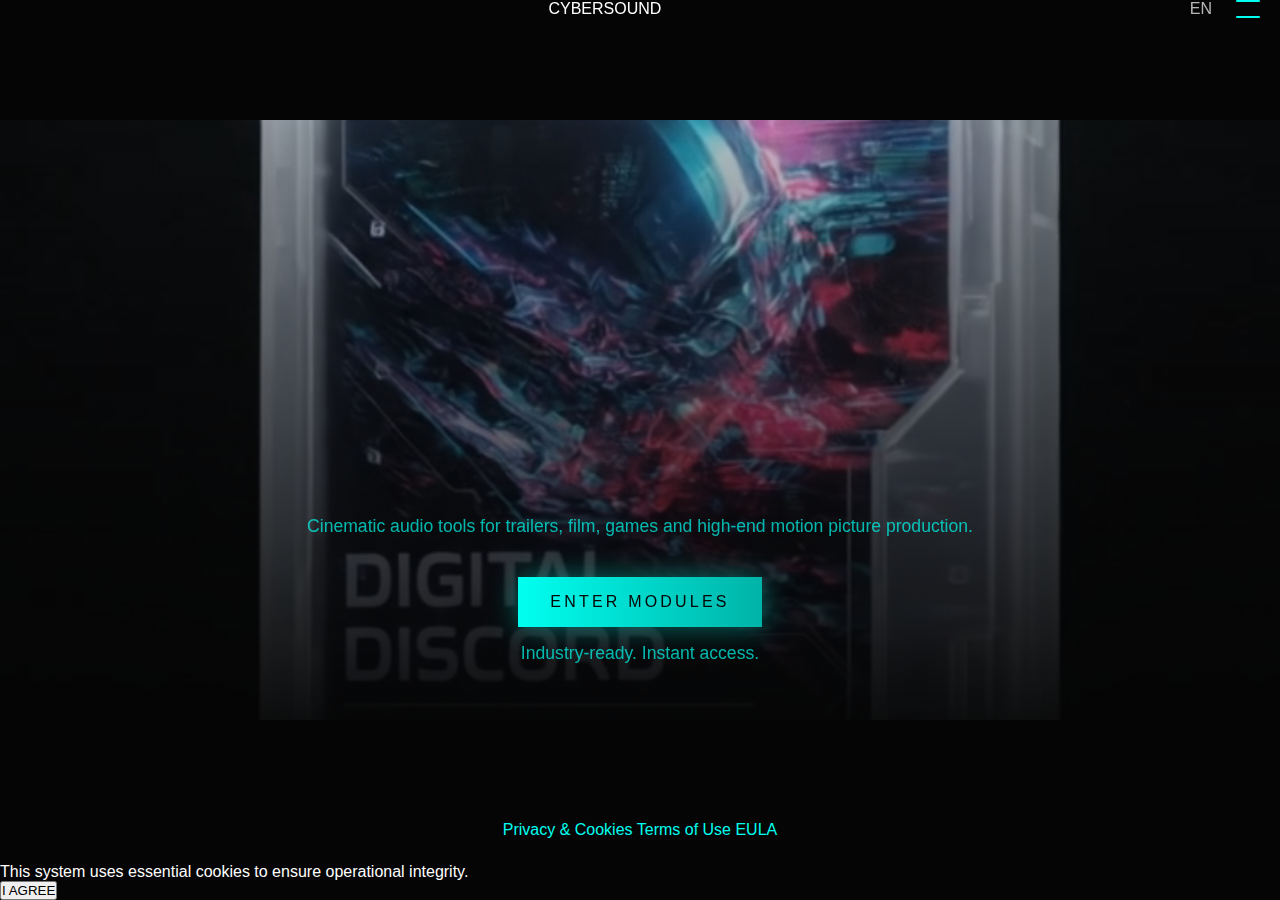
<file: index.html>
<!DOCTYPE html>
<html lang="en">
<head>
  <meta charset="UTF-8" />
  <meta name="viewport" content="width=device-width, initial-scale=1.0" />

  <title>ENMODE AUDIO – Cinematic Audio Tools for Film, Games & Trailers</title>
  <meta name="description" content="Cinematic audio tools for trailers, film, games and high-end motion picture production. Industry-ready. Instant access.">

  <!-- Canonical -->
  <link rel="canonical" href="https://enmodeaudio.com/">

  <!-- Favicon -->
  <link rel="apple-touch-icon" sizes="180x180" href="/apple-touch-icon.png">
  <link rel="icon" type="image/png" sizes="32x32" href="/favicon-32x32.png">
  <link rel="icon" type="image/png" sizes="16x16" href="/favicon-16x16.png">
  <link rel="manifest" href="/site.webmanifest">

  <!-- Open Graph -->
  <meta property="og:type" content="website">
  <meta property="og:url" content="https://enmodeaudio.com/">
  <meta property="og:title" content="ENMODE AUDIO – Cinematic Audio Tools">
  <meta property="og:description" content="Cinematic audio tools for trailers, film, games and high-end motion picture production.">
  <meta property="og:image" content="https://enmodeaudio.com/og-image.png">

  <!-- Twitter Card -->
  <meta name="twitter:card" content="summary_large_image">
  <meta name="twitter:title" content="ENMODE – Cinematic Audio Tools">
  <meta name="twitter:description" content="Cinematic audio tools for trailers, film, games and high-end motion picture production.">
  <meta name="twitter:image" content="https://enmodeaudio.com/og-image.png">

  <!-- Styles & Fonts -->
  <link rel="stylesheet" href="styles.css" />
  <link rel="preconnect" href="https://fonts.googleapis.com">
  <link rel="preconnect" href="https://fonts.gstatic.com" crossorigin>
  <link href="https://fonts.googleapis.com/css2?family=Inter:wght@300;400;500&display=swap" rel="stylesheet">
</head>
<body>

<div id="header"></div>

<main>

  <!-- HERO / MANIFESTO -->
  <section class="home-hero">
    <video src="prodotti/prodotto1.mp4" autoplay muted loop playsinline></video>
    <div class="hero-overlay"></div>

    <div class="hero-content">

      <p class="hero-main">
        Cinematic audio tools for trailers, film, games and high-end motion picture production.
      </p>

      <a href="/modules.html" class="hero-btn">
        ENTER MODULES
      </a>

      <p class="hero-micro">
        Industry-ready. Instant access.
      </p>
    </div>
  </section>

</main>

<div id="footer"></div>

<div class="page-overlay"></div>

<script src="script.js"></script>
<div id="cookie-banner" class="cookie-banner">
  <p>
    This system uses essential cookies to ensure operational integrity.
  </p>
  <button id="cookie-accept">I AGREE</button>
</div>
</body>
</html>
</file>
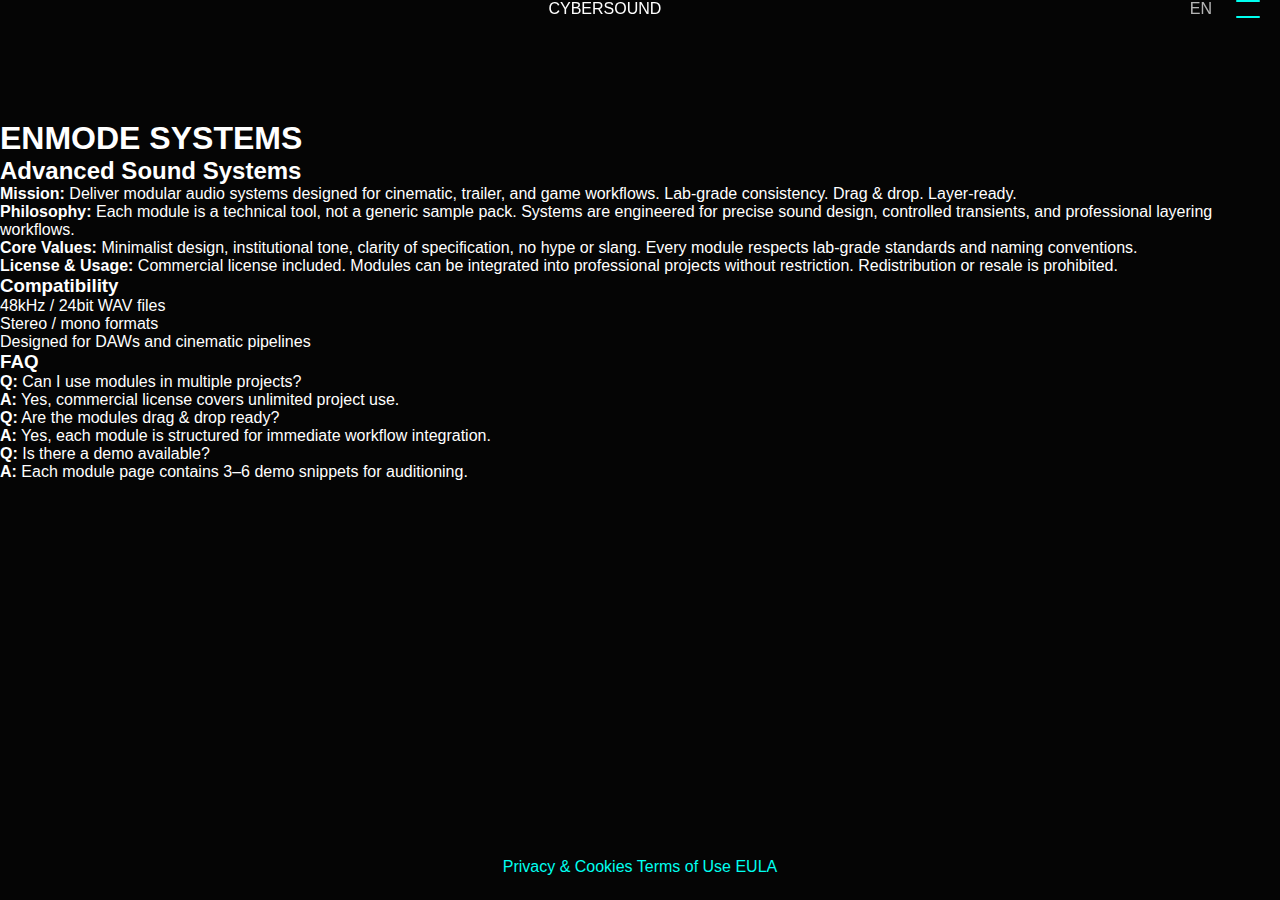
<file: about.html>
<!DOCTYPE html>
<html lang="en">
<head>
  <meta charset="UTF-8" />
  <meta name="viewport" content="width=device-width, initial-scale=1.0" />
  <title>About ENMODE SYSTEMS</title>

  <link rel="stylesheet" href="styles.css" />
</head>
<body>

<div id="header"></div>

<main class="about-page">
  <section class="dossier-hero">
    <h1>ENMODE SYSTEMS</h1>
    <h2>Advanced Sound Systems</h2>
  </section>

  <section class="dossier-content">
    <p><strong>Mission:</strong> Deliver modular audio systems designed for cinematic, trailer, and game workflows. Lab-grade consistency. Drag & drop. Layer-ready.</p>

    <p><strong>Philosophy:</strong> Each module is a technical tool, not a generic sample pack. Systems are engineered for precise sound design, controlled transients, and professional layering workflows.</p>

    <p><strong>Core Values:</strong> Minimalist design, institutional tone, clarity of specification, no hype or slang. Every module respects lab-grade standards and naming conventions.</p>

    <p><strong>License & Usage:</strong> Commercial license included. Modules can be integrated into professional projects without restriction. Redistribution or resale is prohibited.</p>

    <h3>Compatibility</h3>
    <ul>
      <li>48kHz / 24bit WAV files</li>
      <li>Stereo / mono formats</li>
      <li>Designed for DAWs and cinematic pipelines</li>
    </ul>

    <h3>FAQ</h3>
    <ul>
      <li><strong>Q:</strong> Can I use modules in multiple projects? <br><strong>A:</strong> Yes, commercial license covers unlimited project use.</li>
      <li><strong>Q:</strong> Are the modules drag & drop ready? <br><strong>A:</strong> Yes, each module is structured for immediate workflow integration.</li>
      <li><strong>Q:</strong> Is there a demo available? <br><strong>A:</strong> Each module page contains 3–6 demo snippets for auditioning.</li>
    </ul>
  </section>
</main>

<div id="footer"></div>

<div class="page-overlay"></div>

<script src="script.js"></script>
</body>
</html>
</file>
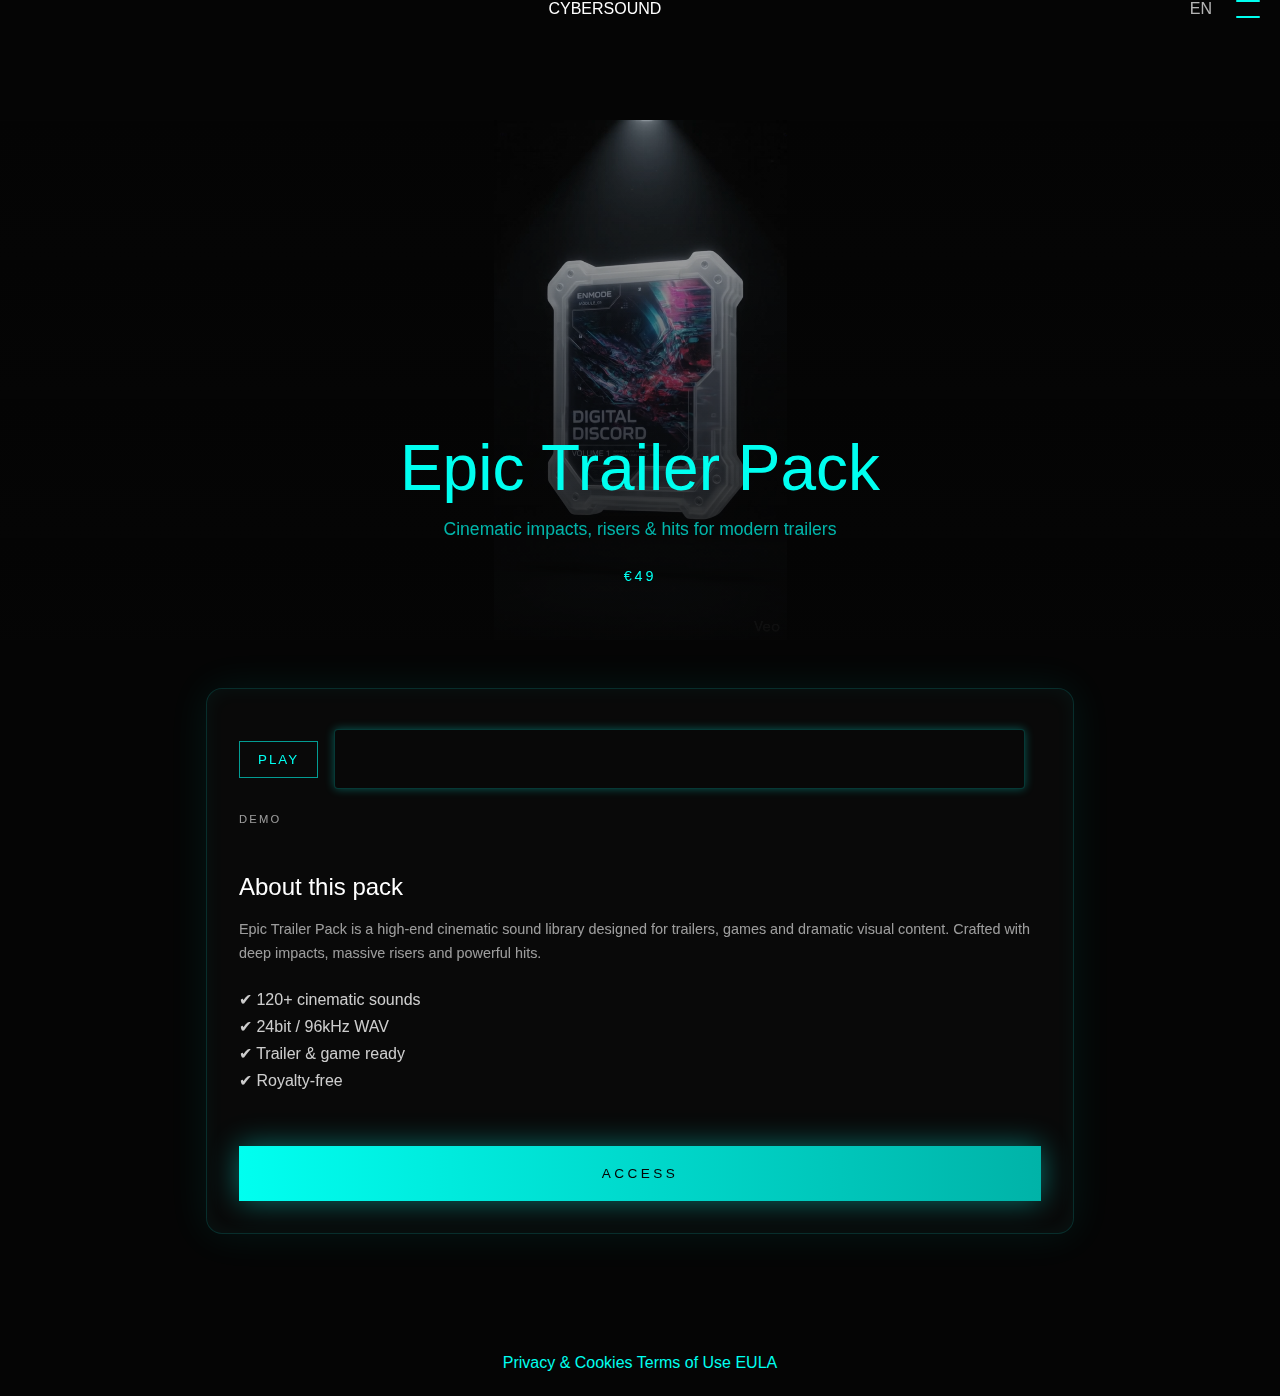
<file: module-001-digital-discord.html>
<!DOCTYPE html>
<html lang="en">
<head>
  <meta charset="UTF-8" />
  <title>Epic Trailer Pack – CYBERSOUND</title>
  <meta name="viewport" content="width=device-width, initial-scale=1.0" />

  <link rel="stylesheet" href="styles.css" />
</head>
<body>

<div id="header"></div>

<main class="product-page">

  <!-- HERO -->
  <section class="product-hero">
    <video src="prodotti/prodotto1.mp4" autoplay muted loop playsinline></video>
    <div class="hero-overlay"></div>

    <div class="hero-content">
      <h1>Epic Trailer Pack</h1>
      <p>Cinematic impacts, risers &amp; hits for modern trailers</p>
      <span class="price">€49</span>
    </div>
  </section>

  <!-- CONTENT -->
  <section class="product-content">
    <div class="product-card">

<!-- AUDIO PLAYER PRO -->
<div class="audio-player-pro">
  <button id="playBtn">PLAY</button>

  <!-- CANVAS PER FORMA D'ONDA -->
  <canvas id="waveform"></canvas>

  <div class="progress-container">
    <div class="progress-bar" id="progress"></div>
  </div>

  <span class="time">DEMO</span>

  <audio id="audio" src="audio/audio1.mp3"></audio>
</div>

      <!-- DESCRIPTION -->
      <div class="product-description">
        <h2>About this pack</h2>
        <p>
          Epic Trailer Pack is a high-end cinematic sound library designed for
          trailers, games and dramatic visual content. Crafted with deep impacts,
          massive risers and powerful hits.
        </p>

        <ul class="features">
          <li>✔ 120+ cinematic sounds</li>
          <li>✔ 24bit / 96kHz WAV</li>
          <li>✔ Trailer &amp; game ready</li>
          <li>✔ Royalty-free</li>
        </ul>
      </div>

      <!-- BUY BUTTON -->
      <button class="buy-btn">ACCESS</button>

    </div>
  </section>

</main>

<div id="footer"></div>

<script src="script.js"></script>
</body>
</html>
</file>
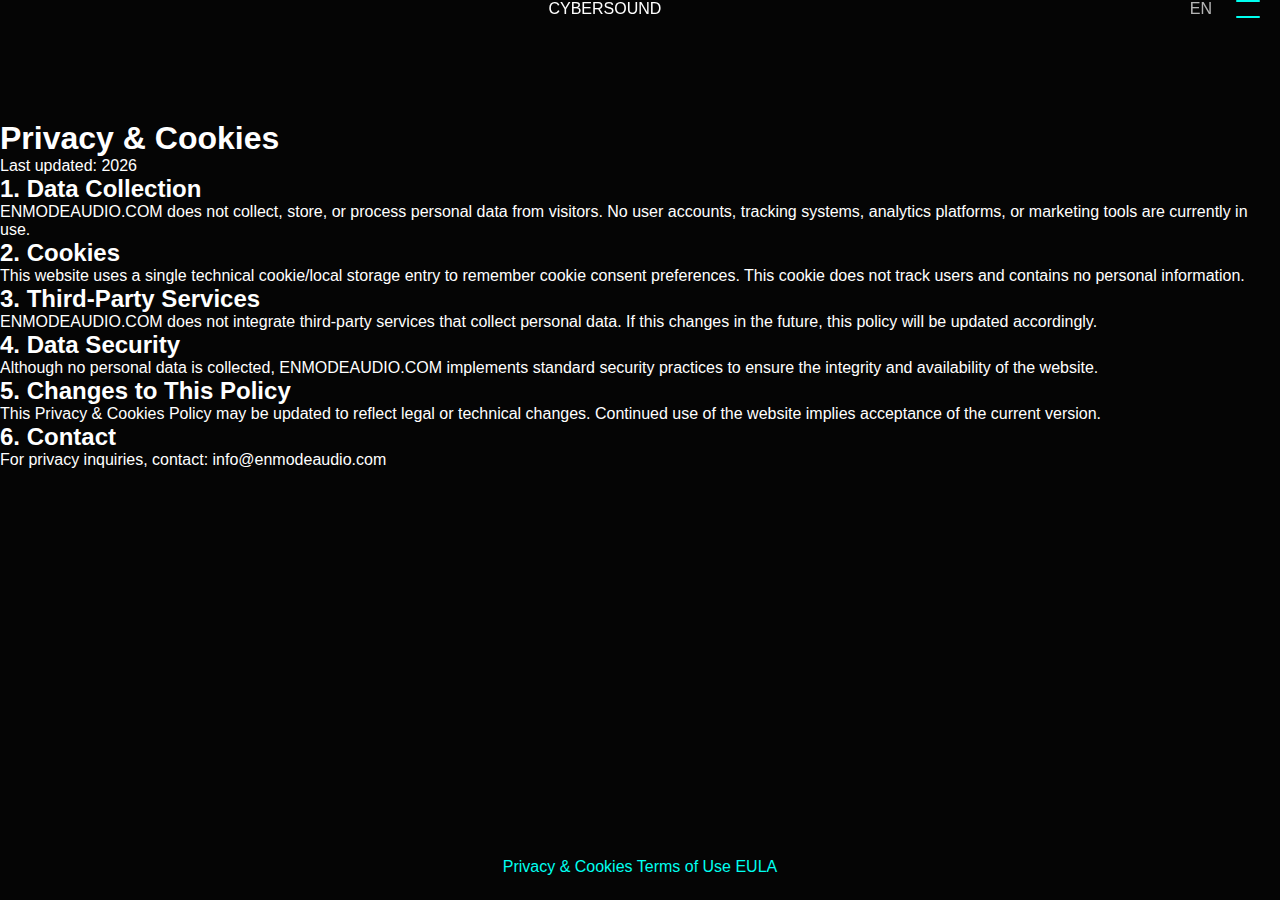
<file: privacy.html>
<!DOCTYPE html>
<html lang="en">
<head>
  <meta charset="UTF-8" />
  <meta name="viewport" content="width=device-width, initial-scale=1.0"/>
  <title>Privacy & Cookies — ENMODE AUDIO</title>
  <link rel="stylesheet" href="styles.css"/>
</head>
<body>

<div id="header"></div>

<main class="legal-page">
  <h1>Privacy & Cookies</h1>

  <p>Last updated: 2026</p>

  <h2>1. Data Collection</h2>
  <p>
    ENMODEAUDIO.COM does not collect, store, or process personal data from visitors.
    No user accounts, tracking systems, analytics platforms, or marketing tools are currently in use.
  </p>

  <h2>2. Cookies</h2>
  <p>
    This website uses a single technical cookie/local storage entry to remember cookie consent preferences.
    This cookie does not track users and contains no personal information.
  </p>

  <h2>3. Third-Party Services</h2>
  <p>
    ENMODEAUDIO.COM does not integrate third-party services that collect personal data.
    If this changes in the future, this policy will be updated accordingly.
  </p>

  <h2>4. Data Security</h2>
  <p>
    Although no personal data is collected, ENMODEAUDIO.COM implements standard security practices
    to ensure the integrity and availability of the website.
  </p>

  <h2>5. Changes to This Policy</h2>
  <p>
    This Privacy & Cookies Policy may be updated to reflect legal or technical changes.
    Continued use of the website implies acceptance of the current version.
  </p>

  <h2>6. Contact</h2>
  <p>
    For privacy inquiries, contact: info@enmodeaudio.com
  </p>
</main>

<div id="footer"></div>

<script src="script.js"></script>
</body>
</html>
</file>
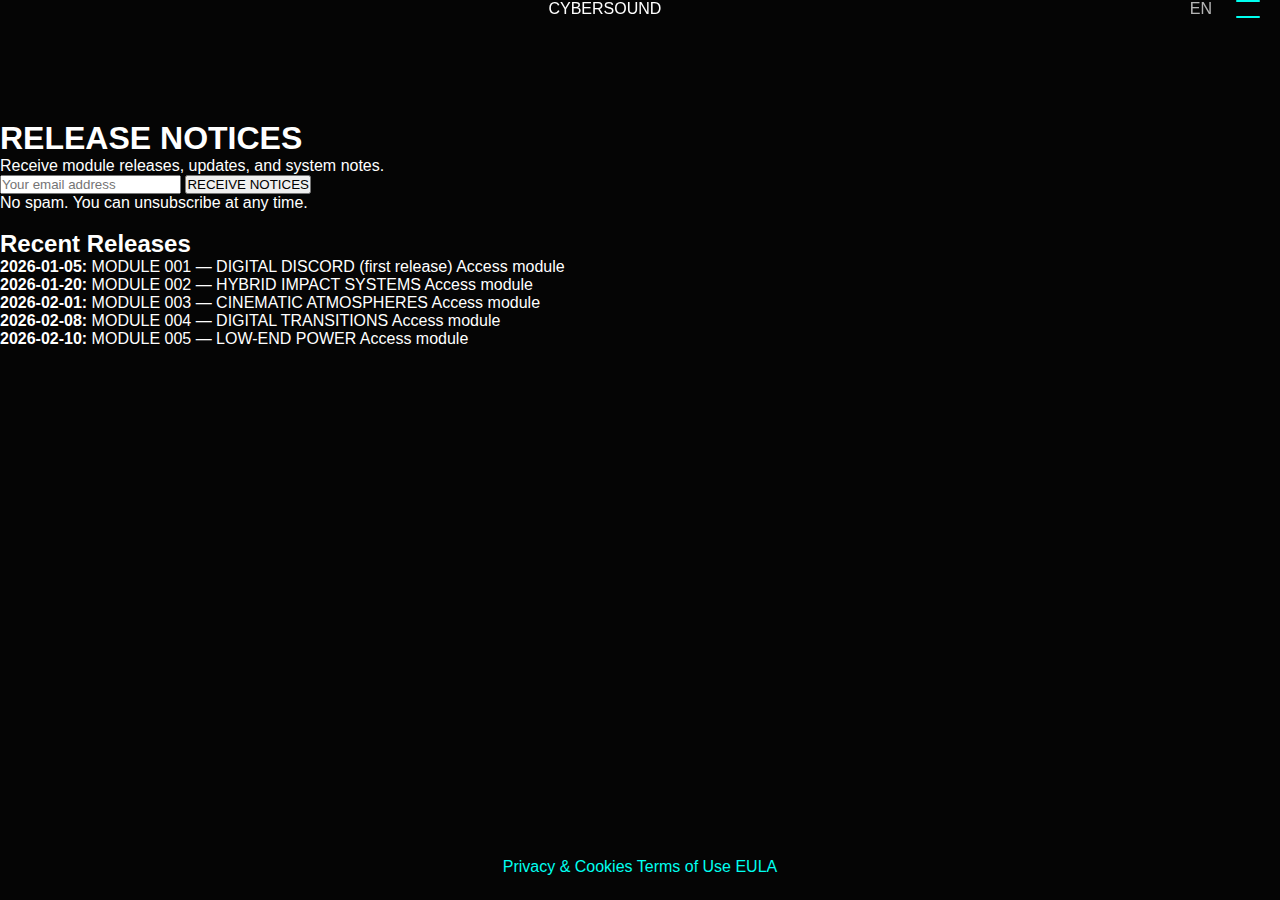
<file: release-notices.html>
<!DOCTYPE html>
<html lang="en">
<head>
  <meta charset="UTF-8" />
  <meta name="viewport" content="width=device-width, initial-scale=1.0" />
  <title>RELEASE NOTICES – ENMODE SYSTEMS</title>

  <link rel="stylesheet" href="styles.css" />
</head>
<body>

<div id="header"></div>

<main class="notices-page">
  <section class="notices-hero">
    <h1>RELEASE NOTICES</h1>
    <p>Receive module releases, updates, and system notes.</p>
  </section>

  <section class="notices-signup">
    <form id="noticesForm">
      <input type="email" placeholder="Your email address" required />
      <button type="submit">RECEIVE NOTICES</button>
    </form>
    <p class="privacy-note">No spam. You can unsubscribe at any time.</p>
  </section>

  <section class="notices-archive"><br>
    <h2>Recent Releases</h2>
    <ul>
      <li><strong>2026-01-05:</strong> MODULE 001 — DIGITAL DISCORD (first release) <a href="modules.html#module-001">Access module</a></li>
      <li><strong>2026-01-20:</strong> MODULE 002 — HYBRID IMPACT SYSTEMS <a href="modules.html#module-002">Access module</a></li>
      <li><strong>2026-02-01:</strong> MODULE 003 — CINEMATIC ATMOSPHERES <a href="modules.html#module-003">Access module</a></li>
      <li><strong>2026-02-08:</strong> MODULE 004 — DIGITAL TRANSITIONS <a href="modules.html#module-004">Access module</a></li>
      <li><strong>2026-02-10:</strong> MODULE 005 — LOW-END POWER <a href="modules.html#module-005">Access module</a></li>
    </ul>
  </section>
</main>

<div id="footer"></div>

<div class="page-overlay"></div>

<script src="script.js"></script>
</body>
</html>
</file>
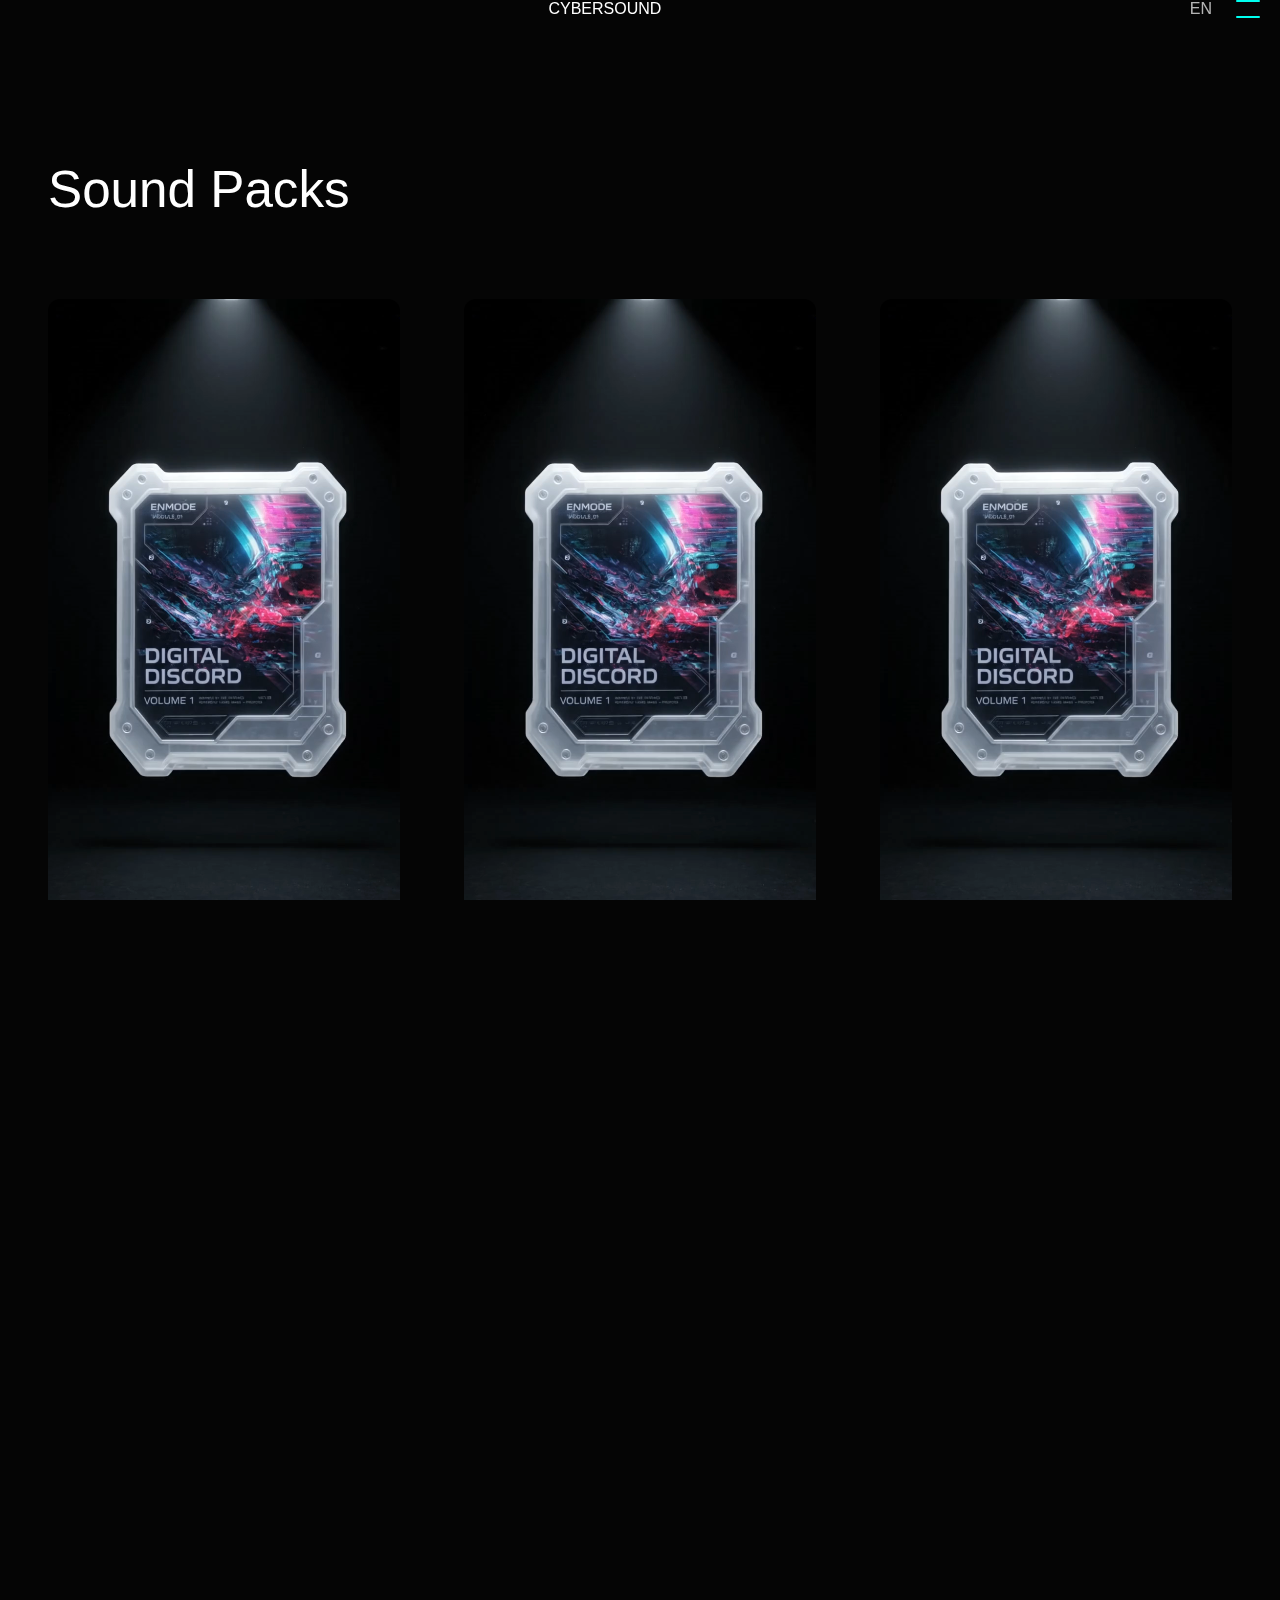
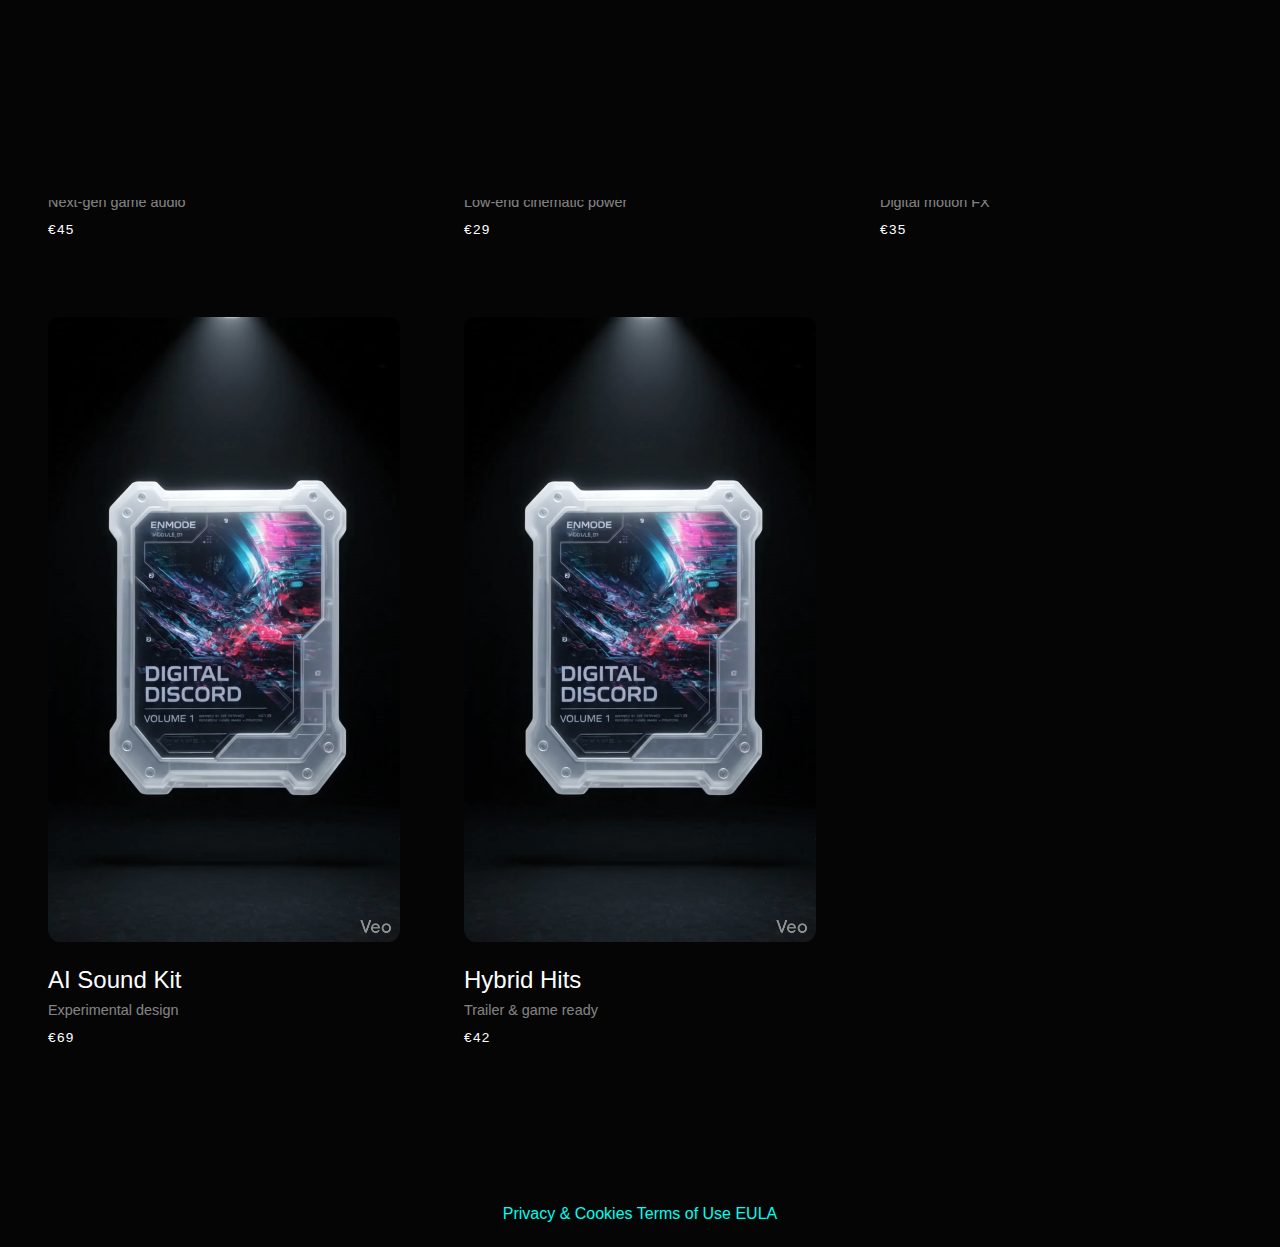
<file: sound-packs.html>
<!DOCTYPE html>
<html lang="en">
<head>
  <meta charset="UTF-8" />
  <title>Sound Packs</title>
  <meta name="viewport" content="width=device-width, initial-scale=1.0" />

  <link rel="stylesheet" href="styles.css" />
</head>
<body>

<div id="header"></div>

<main class="packs-page">
  <h1 class="page-title">Sound Packs</h1>

  <section class="packs-grid">
    <!-- CARD -->
    <div class="pack-card" data-link="product.html">
      <div class="media">
        <video src="prodotti/prodotto1.mp4" autoplay muted loop playsinline></video>
        <span class="neon"></span>
      </div>
      <div class="info">
        <h2>Epic Trailer Pack</h2>
        <p>Cinematic impacts, risers & hits</p>
        <span class="price">€49</span>
      </div>
    </div>

    <!-- duplica -->
    <!-- usa lo stesso file per ora -->
    <!-- 8 cards -->
    <!-- puoi copiare/incollare -->
    <div class="pack-card" data-link="product.html"><div class="media"><video src="prodotti/prodotto1.mp4" autoplay muted loop></video><span class="neon"></span></div><div class="info"><h2>Dark Cinematic FX</h2><p>Hybrid sound design tools</p><span class="price">€39</span></div></div>
    <div class="pack-card" data-link="product.html"><div class="media"><video src="prodotti/prodotto1.mp4" autoplay muted loop></video><span class="neon"></span></div><div class="info"><h2>Sci-Fi Atmospheres</h2><p>Futuristic ambiences</p><span class="price">€59</span></div></div>
    <div class="pack-card" data-link="product.html"><div class="media"><video src="prodotti/prodotto1.mp4" autoplay muted loop></video><span class="neon"></span></div><div class="info"><h2>Game Impact Pack</h2><p>Next-gen game audio</p><span class="price">€45</span></div></div>
    <div class="pack-card" data-link="product.html"><div class="media"><video src="prodotti/prodotto1.mp4" autoplay muted loop></video><span class="neon"></span></div><div class="info"><h2>Trailer Braams</h2><p>Low-end cinematic power</p><span class="price">€29</span></div></div>
    <div class="pack-card" data-link="product.html"><div class="media"><video src="prodotti/prodotto1.mp4" autoplay muted loop></video><span class="neon"></span></div><div class="info"><h2>Cyber Transitions</h2><p>Digital motion FX</p><span class="price">€35</span></div></div>
    <div class="pack-card" data-link="product.html"><div class="media"><video src="prodotti/prodotto1.mp4" autoplay muted loop></video><span class="neon"></span></div><div class="info"><h2>AI Sound Kit</h2><p>Experimental design</p><span class="price">€69</span></div></div>
    <div class="pack-card" data-link="product.html"><div class="media"><video src="prodotti/prodotto1.mp4" autoplay muted loop></video><span class="neon"></span></div><div class="info"><h2>Hybrid Hits</h2><p>Trailer & game ready</p><span class="price">€42</span></div></div>
  </section>
</main>

<div class="page-overlay"></div>
<div id="footer"></div>

<script src="script.js"></script>
</body>
</html>
</file>
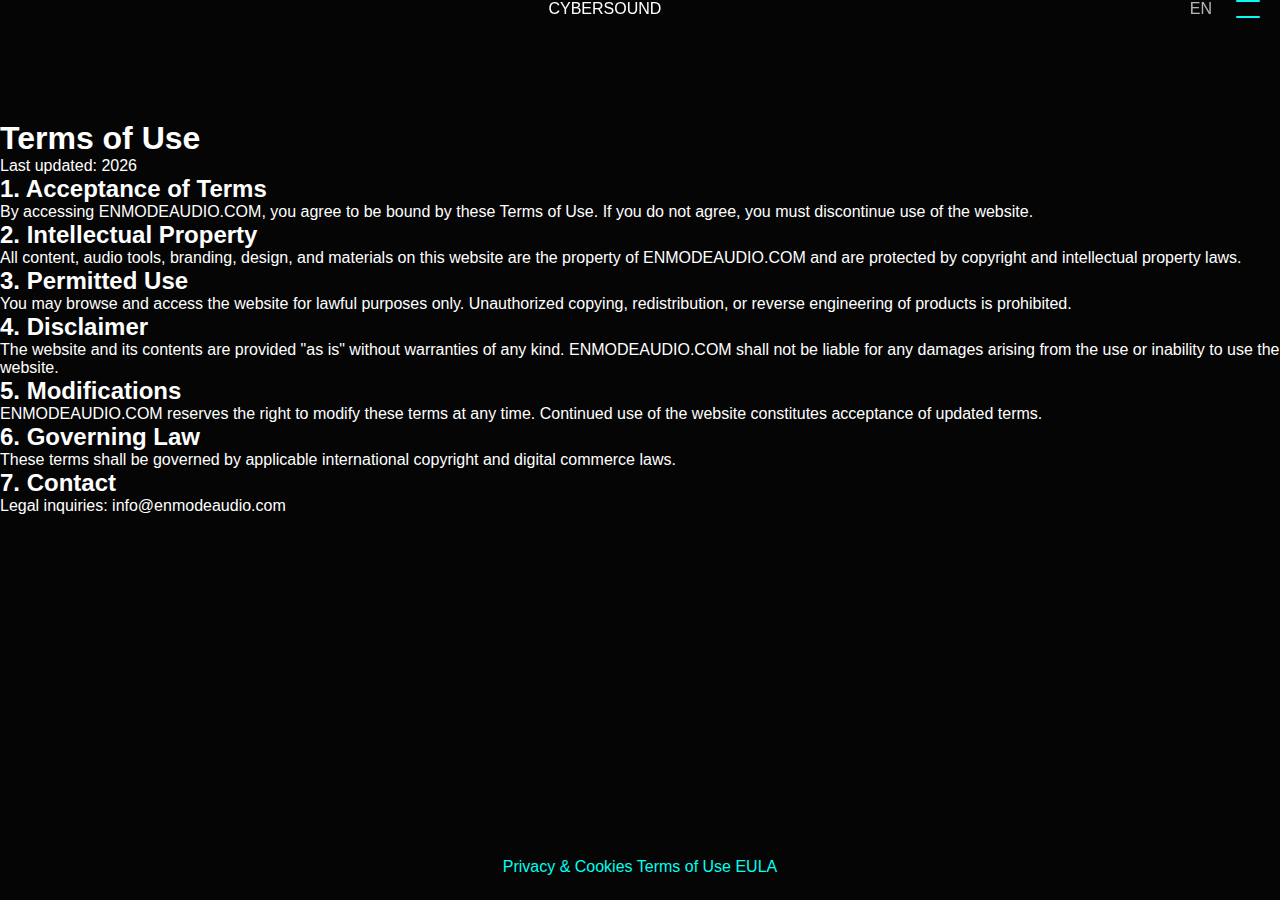
<file: terms.html>
<!DOCTYPE html>
<html lang="en">
<head>
  <meta charset="UTF-8" />
  <meta name="viewport" content="width=device-width, initial-scale=1.0"/>
  <title>Terms of Use — ENMODE AUDIO</title>
  <link rel="stylesheet" href="styles.css"/>
</head>
<body>

<div id="header"></div>

<main class="legal-page">
  <h1>Terms of Use</h1>

  <p>Last updated: 2026</p>

  <h2>1. Acceptance of Terms</h2>
  <p>
    By accessing ENMODEAUDIO.COM, you agree to be bound by these Terms of Use.
    If you do not agree, you must discontinue use of the website.
  </p>

  <h2>2. Intellectual Property</h2>
  <p>
    All content, audio tools, branding, design, and materials on this website are the property
    of ENMODEAUDIO.COM and are protected by copyright and intellectual property laws.
  </p>

  <h2>3. Permitted Use</h2>
  <p>
    You may browse and access the website for lawful purposes only.
    Unauthorized copying, redistribution, or reverse engineering of products is prohibited.
  </p>

  <h2>4. Disclaimer</h2>
  <p>
    The website and its contents are provided "as is" without warranties of any kind.
    ENMODEAUDIO.COM shall not be liable for any damages arising from the use or inability to use the website.
  </p>

  <h2>5. Modifications</h2>
  <p>
    ENMODEAUDIO.COM reserves the right to modify these terms at any time.
    Continued use of the website constitutes acceptance of updated terms.
  </p>

  <h2>6. Governing Law</h2>
  <p>
    These terms shall be governed by applicable international copyright and digital commerce laws.
  </p>

  <h2>7. Contact</h2>
  <p>
    Legal inquiries: info@enmodeaudio.com
  </p>
</main>

<div id="footer"></div>

<script src="script.js"></script>
</body>
</html>
</file>
<file: styles.css>
/* ============================
   GLOBAL
============================ */
* {
  box-sizing: border-box;
  margin: 0;
  padding: 0;
}

html, body {
  font-family: 'Roboto', sans-serif;
  color: #fff;
  background: #050505;
  max-width: 100%;
  overflow-x: hidden;

  /* ===== STICKY FOOTER ===== */
  display: flex;
  flex-direction: column;
  min-height: 100vh;
}

/* LINKS */
a {
  color: inherit;
  text-decoration: none;
}

/* ============================
   HEADER / MENU
============================ */
.header {
  position: fixed;
  top: 0;
  width: 100%;
  padding: 24px 48px;
  display: flex;
  justify-content: space-between;
  align-items: center;
  z-index: 10;
}

.header .logo a {
  font-weight: 700;
  letter-spacing: 0.2em;
  font-size: 1.2rem;
  color: #00fff0;
}

.header-right {
  display: flex;
  align-items: center;
  gap: 24px;
}

.lang {
  cursor: pointer;
  opacity: 0.7;
}

.hamburger {
  display: flex;
  flex-direction: column;
  justify-content: space-between;
  width: 24px;
  height: 18px;
  background: transparent;
  border: none;
  cursor: pointer;
}

.hamburger span {
  display: block;
  height: 2px;
  width: 100%;
  background: #00fff0;
  border-radius: 2px;
  transition: all 0.3s ease;
}

.hamburger.open span:nth-child(1) {
  transform: rotate(45deg) translate(4px, 4px);
}
.hamburger.open span:nth-child(2) {
  opacity: 0;
}

/* MENU */
.menu {
  position: fixed;
  top: 0;
  right: -100%;
  width: 300px;
  height: 100%;
  background: #050505;
  display: flex;
  flex-direction: column;
  padding: 120px 32px;
  gap: 32px;
  transition: right 0.4s ease;
  z-index: 9;
}

.menu.open {
  right: 0;
}

.menu a {
  font-size: 1.2rem;
  letter-spacing: 0.1em;
  color: #00fff0;
  opacity: 0.8;
  transition: opacity 0.3s ease;
}

.menu a:hover {
  opacity: 1;
  text-shadow: 0 0 12px #00fff0;
}

/* ============================
   SOUND PACKS PAGE
============================ */
.packs-page {
  padding: 160px 48px 120px;
}

.page-title {
  font-size: clamp(2.5rem, 4vw, 3.5rem);
  font-weight: 400;
  margin-bottom: 80px;
}

/* GRID */
.packs-grid {
  display: grid;
  grid-template-columns: repeat(auto-fit, minmax(280px, 1fr));
  gap: 64px;
}

/* CARD */
.pack-card {
  cursor: pointer;
  position: relative;
}

.media {
  position: relative;
  overflow: hidden;
  border-radius: 12px;
}

.media video {
  width: 100%;
  display: block;
  filter: contrast(1.05);
  transition: transform 0.4s ease;
}

.pack-card:hover video {
  transform: scale(1.05);
}

/* NEON FRAME */
.neon {
  position: absolute;
  inset: 0;
  border: 1px solid rgba(0,255,240,0);
  transition: border 0.4s ease, box-shadow 0.4s ease;
}

.pack-card:hover .neon {
  border: 1px solid rgba(0,255,240,0.6);
  box-shadow:
    0 0 12px rgba(0,255,240,0.4),
    inset 0 0 12px rgba(0,255,240,0.2);
}

/* INFO */
.info {
  margin-top: 24px;
}

.info h2 {
  font-weight: 400;
  margin-bottom: 8px;
}

.info p {
  opacity: 0.5;
  font-size: 0.9rem;
}

.price {
  display: inline-block;
  margin-top: 12px;
  font-size: 0.85rem;
  letter-spacing: 0.1em;
}

/* OVERLAY TRANSITION */
.page-overlay {
  position: fixed;
  inset: 0;
  background: #050505;
  transform: translateY(100%);
  transition: transform 0.6s cubic-bezier(.7,0,.2,1);
  z-index: 20;
}

.page-overlay.active {
  transform: translateY(0);
}

/* ============================
   PRODUCT PAGE
============================ */
.product-page {
  padding-top: 120px;
}

/* HERO */
.product-hero {
  position: relative;
  height: clamp(320px, 60vh, 520px);
  overflow: hidden;
}

.product-hero video {
  width: 100%;
  height: 100%;
  object-fit: cover;
}

.hero-overlay {
  position: absolute;
  inset: 0;
  background: linear-gradient(to bottom, rgba(5,5,5,0.2), rgba(5,5,5,0.95));
}

.hero-content {
  position: absolute;
  bottom: 32px;
  left: 24px;
  right: 24px;
  max-width: 600px;
}

.hero-content h1 {
  font-size: clamp(2.5rem, 5vw, 4rem);
  font-weight: 400;
}

.hero-content p {
  opacity: 0.6;
  margin: 16px 0;
}

.hero-content .price {
  letter-spacing: 0.2em;
  font-size: 0.9rem;
}

/* PRODUCT CARD */
.product-content {
  padding: 48px 16px 96px;
  max-width: 900px;
  margin: 0 auto;
}

.product-card {
  background: rgba(255,255,255,0.02);
  border: 1px solid rgba(0,255,240,0.15);
  border-radius: 16px;
  padding: 32px;
  backdrop-filter: blur(12px);
  box-shadow: 0 0 40px rgba(0,255,240,0.08),
              inset 0 0 20px rgba(0,255,240,0.05);
}

/* AUDIO PLAYER PRO */
.audio-player-pro {
  display: grid;
  grid-template-columns: auto 1fr auto;
  align-items: center;
  gap: 16px;
  margin-bottom: 48px;
}

.audio-player-pro button {
  background: transparent;
  border: 1px solid rgba(0,255,240,0.6);
  color: #00fff0;
  padding: 10px 18px;
  letter-spacing: 0.15em;
  cursor: pointer;
}

.progress-container {
  position: relative;
  height: 2px;
  background: rgba(255,255,255,0.15);
  overflow: hidden;
  border-radius: 1px;
}

.progress-bar {
  height: 100%;
  width: 0%;
  background: #00fff0;
  box-shadow: 0 0 12px #00fff0;
  transition: width 0.1s linear;
}

.audio-player-pro .time {
  font-size: 0.7rem;
  letter-spacing: 0.2em;
  opacity: 0.6;
}

@media (max-width: 600px) {
  .audio-player-pro {
    grid-template-columns: 1fr;
    gap: 12px;
  }
}

/* DESCRIPTION */
.product-description h2 {
  font-weight: 400;
  margin-bottom: 16px;
}

.product-description p {
  opacity: 0.6;
  line-height: 1.7;
}

.features {
  margin-top: 24px;
  list-style: none;
  padding: 0;
}

.features li {
  margin-bottom: 8px;
  opacity: 0.8;
}

/* BUY BUTTON */
.buy-btn {
  width: 100%;
  margin-top: 48px;
  padding: 20px;
  background: linear-gradient(90deg, #00fff0, #00b3a8);
  color: #050505;
  border: none;
  letter-spacing: 0.25em;
  font-size: 0.85rem;
  cursor: pointer;
  box-shadow: 0 0 30px rgba(0,255,240,0.4);
  transition: transform 0.2s ease, box-shadow 0.2s ease;
}

.buy-btn:hover {
  transform: translateY(-2px);
  box-shadow: 0 0 40px rgba(0,255,240,0.6);
}

/* ============================
   HERO VIDEO - VERSIONE DESKTOP
============================ */
@media (min-width: 1024px) {
  .product-hero video {
    object-fit: contain;
    object-position: center;
    background: #050505;
  }
}

/* ============================
   HOME HERO
============================ */
.home-hero {
  position: relative;
  height: clamp(400px, 70vh, 600px);
  overflow: hidden;
}

.home-hero video {
  width: 100%;
  height: 100%;
  object-fit: cover;
}

.hero-overlay {
  position: absolute;
  inset: 0;
  background: linear-gradient(to bottom, rgba(5,5,5,0.2), rgba(5,5,5,0.95));
}

.hero-content {
  position: absolute;
  bottom: 40px;
  left: 32px;
  max-width: 700px;
  color: #00fff0;
}

.hero-content h1 {
  font-size: clamp(2.5rem, 5vw, 4rem);
  line-height: 1.1;
}

.hero-content p {
  margin-top: 16px;
  opacity: 0.7;
  font-size: 1.1rem;
}

.hero-btn {
  display: inline-block;
  margin-top: 24px;
  padding: 16px 32px;
  background: linear-gradient(90deg, #00fff0, #00b3a8);
  color: #050505;
  text-transform: uppercase;
  letter-spacing: 0.2em;
  font-weight: 500;
  box-shadow: 0 0 30px rgba(0,255,240,0.4);
  transition: transform 0.2s, box-shadow 0.2s;
}

.hero-btn:hover {
  transform: translateY(-2px);
  box-shadow: 0 0 40px rgba(0,255,240,0.6);
}

/* ============================
   HOME PRODUCTS GRID
============================ */
.home-products {
  padding: 120px 48px;
}

.section-title {
  font-size: clamp(2rem, 4vw, 3rem);
  margin-bottom: 64px;
  color: #00fff0;
  text-align: center;
}

.products-grid {
  display: grid;
  grid-template-columns: repeat(auto-fit, minmax(260px, 1fr));
  gap: 48px;
}

/* PRODUCT CARD */
.product-card {
  background: rgba(255,255,255,0.02);
  border: 1px solid rgba(0,255,240,0.15);
  border-radius: 16px;
  overflow: hidden;
  cursor: pointer;
  transition: transform 0.3s, box-shadow 0.3s;
}

.product-card:hover {
  transform: translateY(-4px);
  box-shadow: 0 0 40px rgba(0,255,240,0.4);
}

.product-card .media {
  position: relative;
  overflow: hidden;
  height: 180px;
}

.product-card .media video {
  width: 100%;
  height: 100%;
  object-fit: cover;
  transition: transform 0.3s;
}

.product-card:hover video {
  transform: scale(1.05);
}

.product-card .neon {
  position: absolute;
  inset: 0;
  border: 1px solid rgba(0,255,240,0);
  transition: border 0.3s, box-shadow 0.3s;
}

.product-card:hover .neon {
  border: 1px solid rgba(0,255,240,0.6);
  box-shadow: 0 0 12px rgba(0,255,240,0.4), inset 0 0 12px rgba(0,255,240,0.2);
}

.product-card .info {
  padding: 16px;
}

.product-card h3 {
  font-weight: 400;
  margin-bottom: 8px;
}

.product-card p {
  opacity: 0.6;
  font-size: 0.9rem;
  margin-bottom: 12px;
}

.price {
  letter-spacing: 0.1em;
  font-size: 0.85rem;
  display: inline-block;
  margin-bottom: 16px;
}

.access-btn {
  display: inline-block;
  padding: 6px 24px; /* ALTEZZA BOTTONE */
  background: linear-gradient(90deg, #00fff0, #00b3a8);
  color: #050505;
  font-weight: 500;
  text-transform: uppercase;
  letter-spacing: 0.15em;
  transition: transform 0.2s, box-shadow 0.2s;
}

.access-btn:hover {
  transform: translateY(-2px);
  box-shadow: 0 0 30px rgba(0,255,240,0.4);
}

/* MOBILE */
@media(max-width: 600px) {
  .hero-content {
    bottom: 24px;
    left: 16px;
    right: 16px;
  }
  .home-products {
    padding: 80px 16px;
  }
}

/* ============================
   NEON MENU ANIMATION
============================ */
@keyframes neonIn {
  0% {
    opacity: 0;
    text-shadow: 0 0 0 #00fff0;
    transform: translateX(20px);
  }
  100% {
    opacity: 1;
    text-shadow: 0 0 12px #00fff0, 0 0 24px #00fff0;
    transform: translateX(0);
  }
}

/* ======= OFFSET PER HEADER FIXED ======= */
main {
  flex: 1;            /* fa da “spazio flessibile” tra header e footer */
  padding-top: 120px; /* altezza stimata dell'header */
}

/* ======= FOOTER ======= */
.footer {
  background: #050505;
  color: #00fff0;
  text-align: center;
  padding: 24px 0;
}

/* CANVAS FORMA D'ONDA */
#waveform {
  width: 100%;
  height: 60px;
  background: rgba(5,5,5,0.05);
  border-radius: 4px;
  margin: 8px 0; /* spazio tra testo e barra */
  display: block;
}

/* STILE LINEA FORMA D'ONDA */
.audio-player-pro canvas {
  border: 1px solid rgba(0,255,240,0.2);
  box-shadow: 0 0 10px rgba(0,255,240,0.3);
}

/* HEADER CENTRATO */
.header {
  display: flex;
  align-items: center;
  justify-content: space-between;
  padding: 0 20px;
}

.logo {
  flex: 1;
  text-align: center;
}

.header-right {
  flex: 0;
}

.logo img {
  height: 60px; /* puoi modificare l'altezza del logo */
}

/* CENTRA TUTTO ORIZZONTALMENTE NEL HERO */
.hero-content {
  position: absolute;
  bottom: 40px;
  left: 50%;
  transform: translateX(-50%); /* centra il contenuto orizzontalmente */
  max-width: 700px;
  text-align: center; /* centra testi e bottoni */
  color: #00fff0;
}

/* Bottone già inline-block, quindi con text-align: center rimane centrato */
.hero-btn {
  display: inline-block; /* importante per il centraggio */
  margin-top: 24px;
  padding: 16px 32px;
  background: linear-gradient(90deg, #00fff0, #00b3a8);
  color: #050505;
  text-transform: uppercase;
  letter-spacing: 0.2em;
  font-weight: 500;
  box-shadow: 0 0 30px rgba(0,255,240,0.4);
  transition: transform 0.2s, box-shadow 0.2s;
}

/* CENTRA TUTTO ORIZZONTALMENTE NEL HERO */
.hero-content {
  position: absolute;
  bottom: 40px;
  left: 50%;
  transform: translateX(-50%);
  max-width: 700px;
  width: 90%;          /* aggiunto per adattarsi allo schermo piccolo */
  text-align: center;
  color: #00fff0;
}

/* Bottone già inline-block, quindi con text-align: center rimane centrato */
.hero-btn {
  display: inline-block;
  margin-top: 24px;
  padding: 16px 32px;
  background: linear-gradient(90deg, #00fff0, #00b3a8);
  color: #050505;
  text-transform: uppercase;
  letter-spacing: 0.2em;
  font-weight: 500;
  box-shadow: 0 0 30px rgba(0,255,240,0.4);
  transition: transform 0.2s, box-shadow 0.2s;
}

/* ====== VERSIONE MOBILE ====== */
@media (max-width: 600px) {
  .hero-content {
    bottom: 20px;       /* più spazio sopra il bordo */
    left: 50%;
    transform: translateX(-50%);
    max-width: 95%;     /* prende quasi tutta la larghezza dello schermo */
    width: 95%;
    padding: 0 10px;   /* un po’ di padding interno */
    font-size: 0.9rem;  /* riduce leggermente i testi per stare meglio */
  }

  .hero-content h1 {
    font-size: clamp(1.8rem, 6vw, 2.5rem); /* riduce il titolo su mobile */
    line-height: 1.1;
  }

  .hero-content p {
    font-size: 0.85rem;
    line-height: 1.4;
  }

  .hero-btn {
    padding: 12px 24px;
    font-size: 0.8rem;
  }
}
</file>
